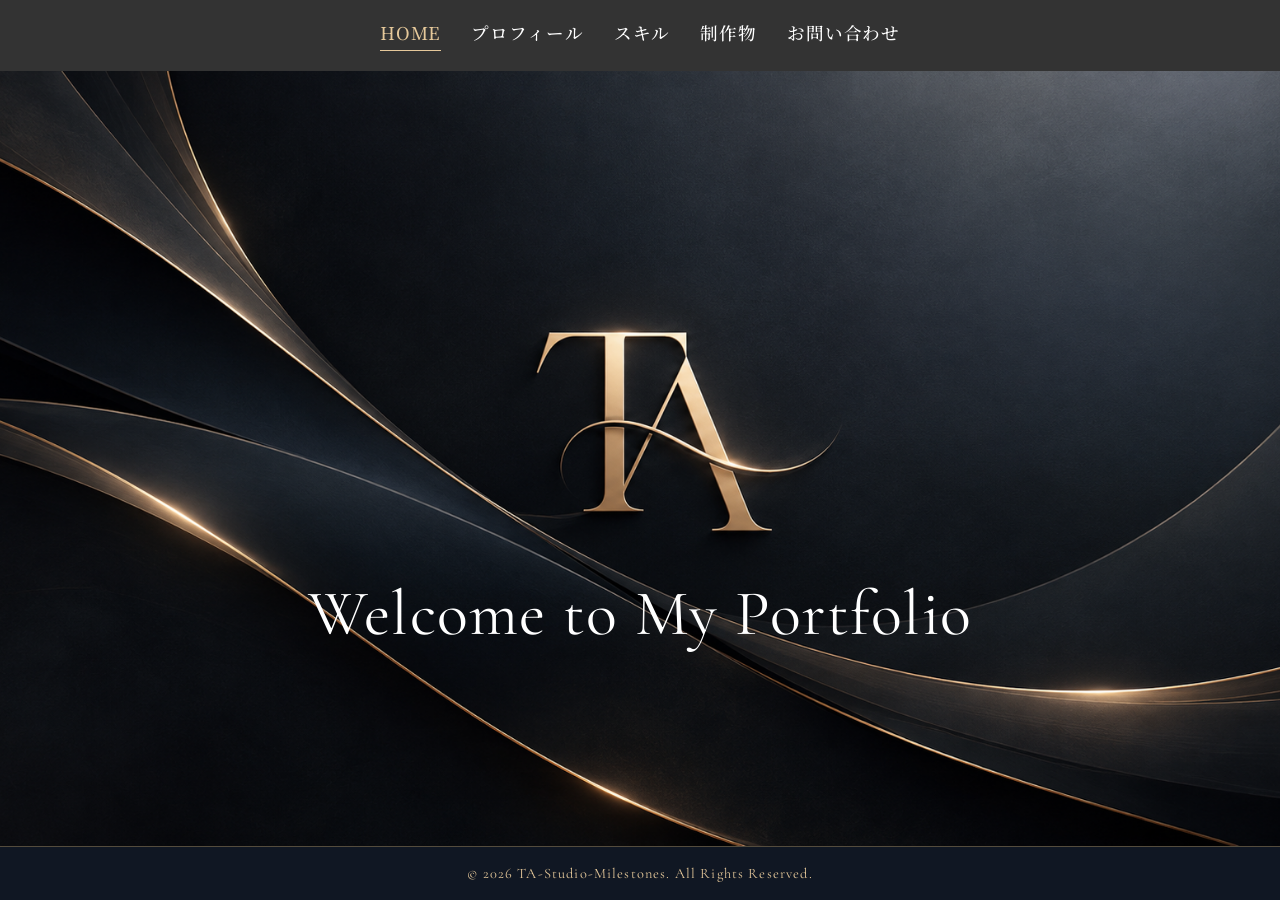
<file: index.html>
<!DOCTYPE html>
<html lang="ja">

    <head>
        <meta charset="UTF-8">
        <meta name="viewport"
              content="width=device-width, initial-scale=1.0">
        <link rel="stylesheet" href="css/style.css">

        <link rel="preconnect" href="https://fonts.googleapis.com">
        <link rel="preconnect" href="https://fonts.gstatic.com" crossorigin>
        <link href="https://fonts.googleapis.com/css2?family=Cormorant+Garamond:wght@400;500&family=Noto+Serif+JP:wght@400;500&display=swap" rel="stylesheet">

        <title>My Portfolio</title>
    </head>

    <body>
        <header>
            <!-- スマホ用メニューボタン -->
            <button class="menu-toggle"
                    type="button"
                    aria-label="メニューを開く"
                    aria-expanded="false"
                    aria-controls="global-nav">
                ☰
            </button>

            <!-- ナビゲーション -->
            <nav id="global-nav">
                <a href="index.html" class="active">HOME</a>
                <a href="profile.html">プロフィール</a>
                <a href="skills.html">スキル</a>
                <a href="works.html">制作物</a>
                <a href="contact.html">お問い合わせ</a>
            </nav>
        </header>

        <main>
            <section id="home">
                <div class="title-content   home-fade">

                    <img class="title-image" src="images/title.png" alt="タイトル">

                    <div class="title-text">
                        <h1>Welcome to My Portfolio</h1>
                    </div>

                </div>
            </section>
        </main>

        <!-- フッター -->
        <footer>
            <p>&copy; 2026 TA-Studio-Milestones. All Rights Reserved.</p>
        </footer>

        <script src="JS/menu.js"></script>
        <script src="JS/scroll.js"></script>
    </body>

</html>
</file>
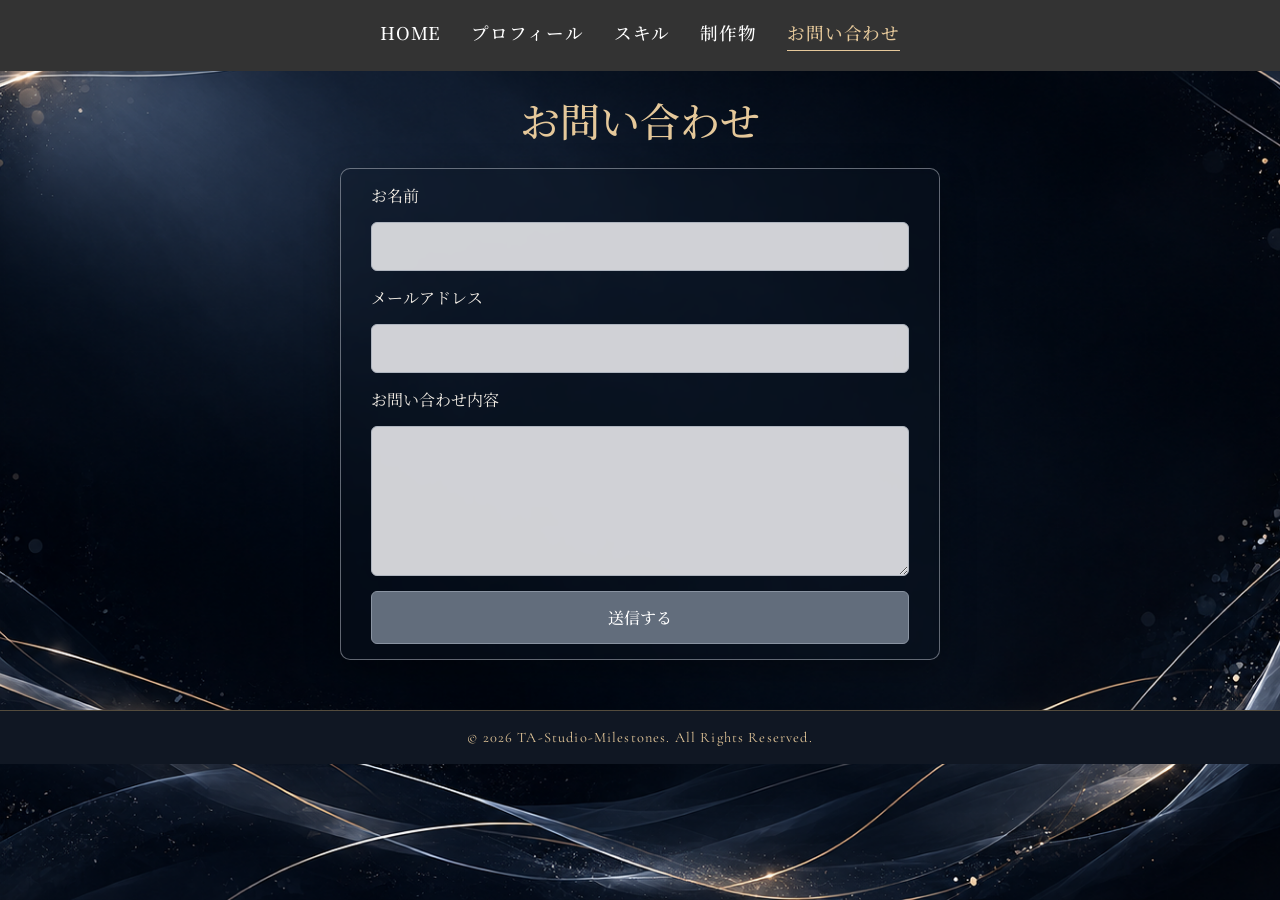
<file: contact.html>
<!DOCTYPE html>
<html lang="ja">

    <head>
        <meta charset="UTF-8">
        <meta name="viewport"
              content="width=device-width, initial-scale=1.0">
        <link rel="stylesheet" href="css/style.css">

        <link rel="preconnect" href="https://fonts.googleapis.com">
        <link rel="preconnect" href="https://fonts.gstatic.com" crossorigin>
        <link href="https://fonts.googleapis.com/css2?family=Cormorant+Garamond:wght@400;500&family=Noto+Serif+JP:wght@400;500&display=swap" rel="stylesheet">

        <title>Contact</title>
    </head>

    <body>
        <header>
            <!-- スマホ用メニューボタン -->
            <button class="menu-toggle"
                    type="button"
                    aria-label="メニューを開く"
                    aria-expanded="false"
                    aria-controls="global-nav">
                ☰
            </button>

            <!-- ナビゲーション -->
            <nav  id="global-nav">
                <a href="index.html">HOME</a>
                <a href="profile.html">プロフィール</a>
                <a href="skills.html">スキル</a>
                <a href="works.html">制作物</a>
                <a href="contact.html" class="active">お問い合わせ</a>
            </nav>
        </header>

        <main class="contact-container">
            <h2 class="contact-title">お問い合わせ</h2>

            <div class="contact-content">
                <form id="contact-form" action="https://formspree.io/f/xjygyeld" method="POST">

                    <label for="name">お名前</label>
                    <input type="text" id="name" name="name" required>

                    <label for="email">メールアドレス</label>
                    <input type="email" id="email" name="email" required>

                    <label for="message">お問い合わせ内容</label>
                    <textarea id="message" name="message" required></textarea>

                    <button type="submit">送信する</button>

                    <!-- 送信結果を表示 -->
                    <p id="form-status" role="status" aria-live="polite"></p>

                </form>
            </div>

        </main>

        <!-- フッター -->
        <footer>
            <p>&copy; 2026 TA-Studio-Milestones. All Rights Reserved.</p>
        </footer>

        <!-- ページ上部へ戻るボタン -->
        <button id="back-to-top" type="button" aria-label="ページ上部へ戻る">
            ↑
        </button>

        <script src="JS/menu.js"></script>
        <script src="JS/contact.js"></script>
        <script src="JS/back-to-top.js"></script>
    </body>

</html>
</file>
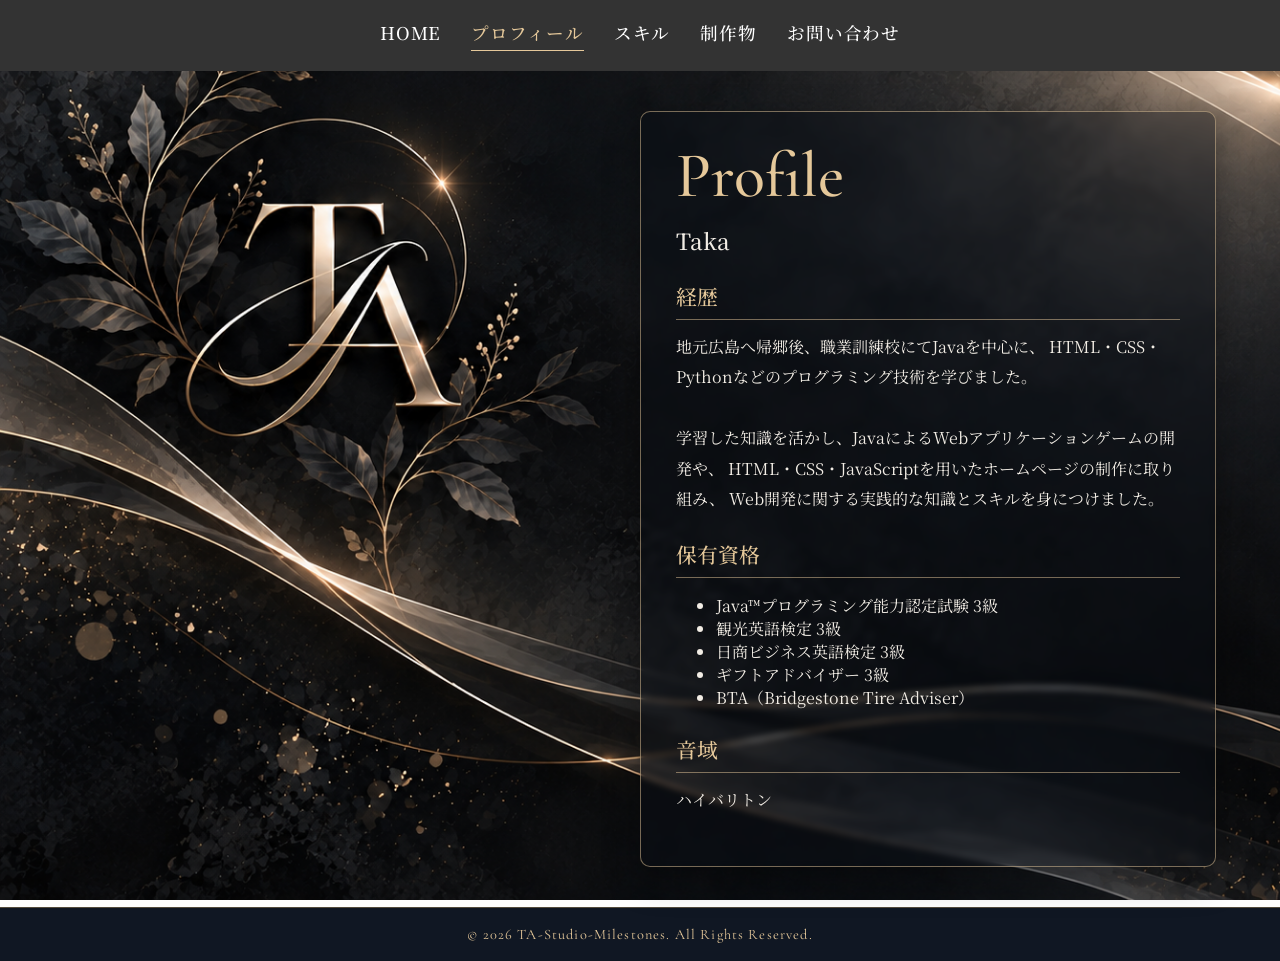
<file: profile.html>
<!DOCTYPE html>
<html lang="ja">

    <head>
        <meta charset="UTF-8">
        <meta name="viewport"
              content="width=device-width, initial-scale=1.0">
        <link rel="stylesheet" href="css/style.css">

        <link rel="preconnect" href="https://fonts.googleapis.com">
        <link rel="preconnect" href="https://fonts.gstatic.com" crossorigin>
        <link href="https://fonts.googleapis.com/css2?family=Cormorant+Garamond:wght@400;500&family=Noto+Serif+JP:wght@400;500&display=swap" rel="stylesheet">

        <title>Profile</title>
    </head>

    <body>
        <header>
            <!-- スマホ用メニューボタン -->
            <button class="menu-toggle"
                    type="button"
                    aria-label="メニューを開く"
                    aria-expanded="false"
                    aria-controls="global-nav">
                ☰
            </button>

            <!-- ナビゲーション -->
            <nav  id="global-nav">
                <a href="index.html">HOME</a>
                <a href="profile.html" class="active">プロフィール</a>
                <a href="skills.html">スキル</a>
                <a href="works.html">制作物</a>
                <a href="contact.html">お問い合わせ</a>
            </nav>
        </header>

        <main class="profile-container">
            <div class="profile-layout">

                <!-- プロフィール情報 -->
                <div class="profile-details  profile-fade">
                    <h2 class="profile-title">Profile</h2>
                    <h3 class="profile-name">Taka</h3>

                    <!--<section class="profile-section">
                        <h3>自己紹介</h3>
                        <p>
                            ここに自己紹介を書きます。
                        </p>
                    </section>-->

                    <section class="profile-section">
                        <h3>経歴</h3>
                        <p>
                            地元広島へ帰郷後、職業訓練校にてJavaを中心に、
                            HTML・CSS・Pythonなどのプログラミング技術を学びました。<br>
                            <br>
                            学習した知識を活かし、JavaによるWebアプリケーションゲームの開発や、
                            HTML・CSS・JavaScriptを用いたホームページの制作に取り組み、
                            Web開発に関する実践的な知識とスキルを身につけました。
                        </p>
                    </section>

                    <section class="profile-section">
                        <h3>保有資格</h3>
                        <ul>
                            <li>Java™プログラミング能力認定試験 3級</li>
                            <li>観光英語検定 3級</li>
                            <li>日商ビジネス英語検定 3級</li>
                            <li>ギフトアドバイザー 3級</li>
                            <li>BTA（Bridgestone Tire Adviser）</li>
                        </ul>
                    </section>

                    <section class="profile-section">
                        <h3>音域</h3>
                        <p>
                            ハイバリトン
                        </p>
                    </section>
                    
                </div>

            </div>
        </main>
        
        <!-- フッター -->
        <footer>
            <p>&copy; 2026 TA-Studio-Milestones. All Rights Reserved.</p>
        </footer>

        <!-- ページ上部へ戻るボタン -->
        <button id="back-to-top" type="button" aria-label="ページ上部へ戻る">
            ↑
        </button>

        <script src="JS/menu.js"></script>
        <script src="JS/scroll.js"></script>
        <script src="JS/back-to-top.js"></script>
    </body>

</html>
</file>
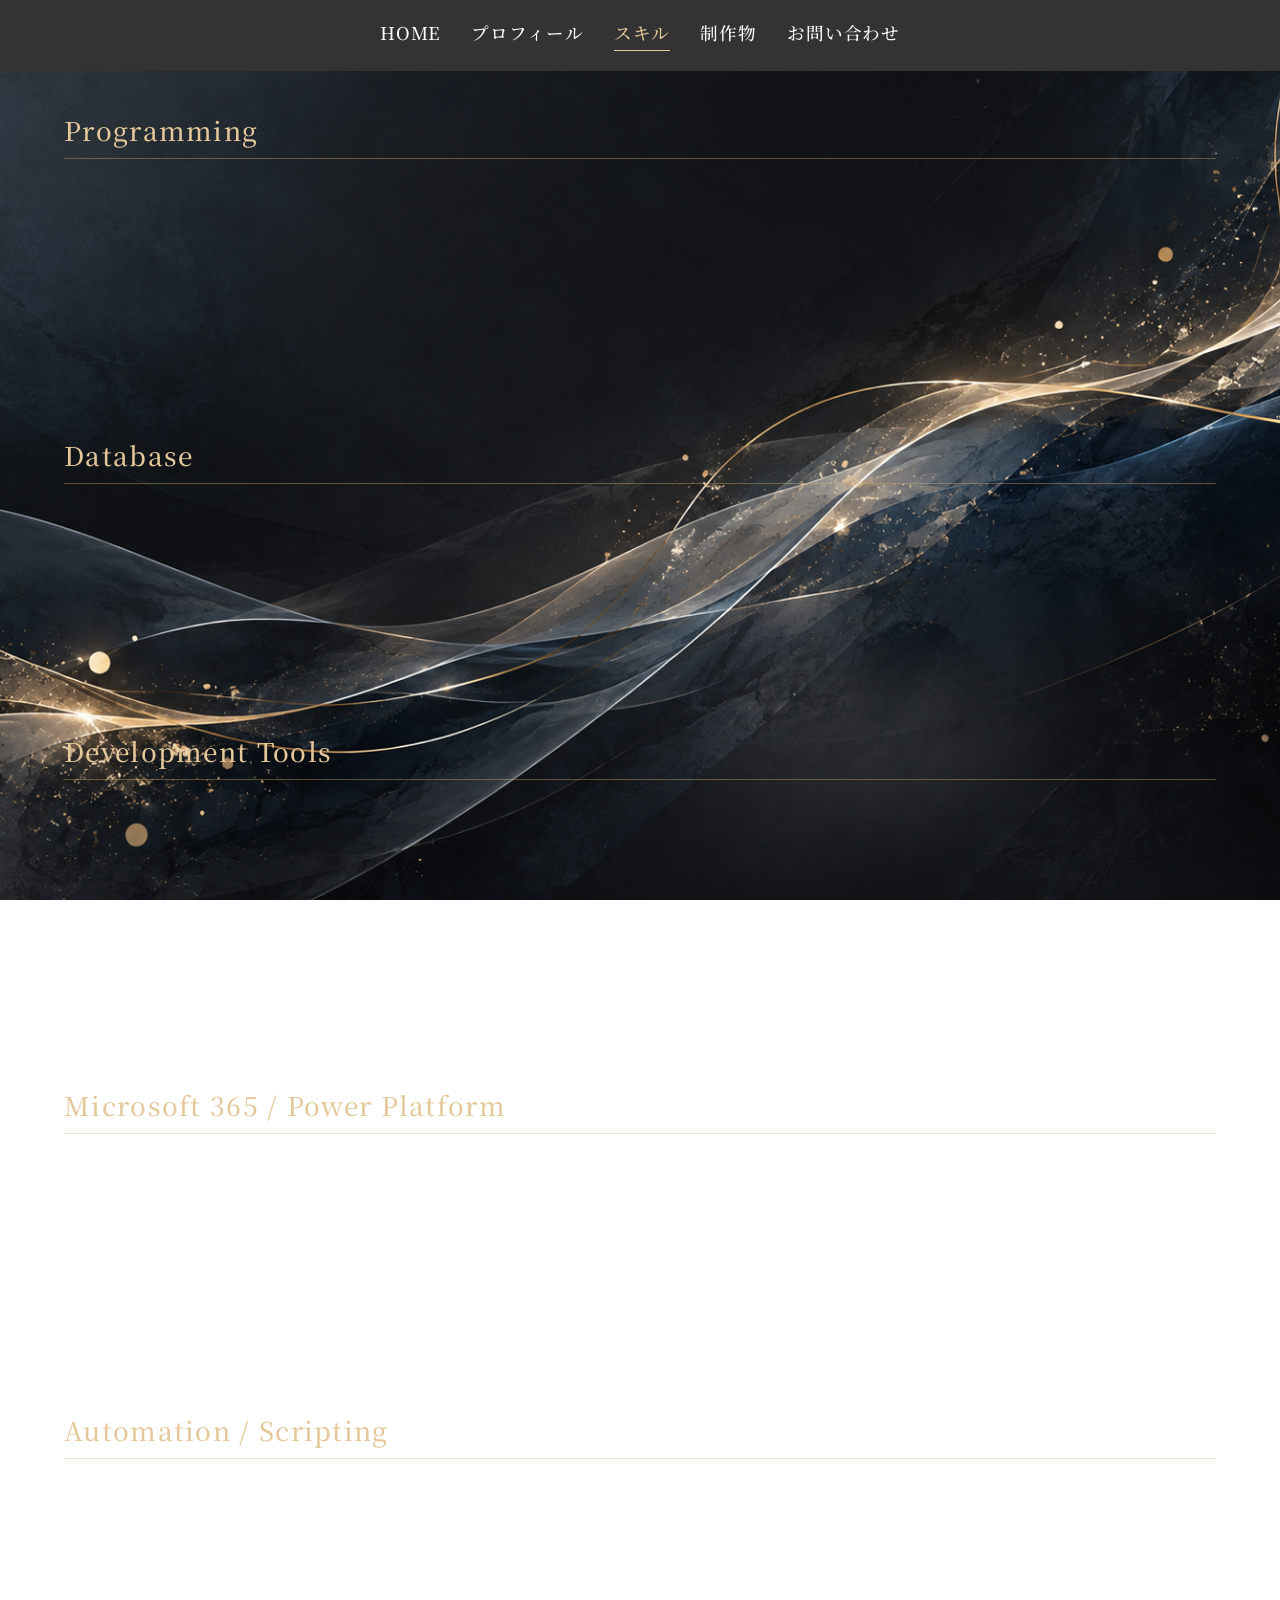
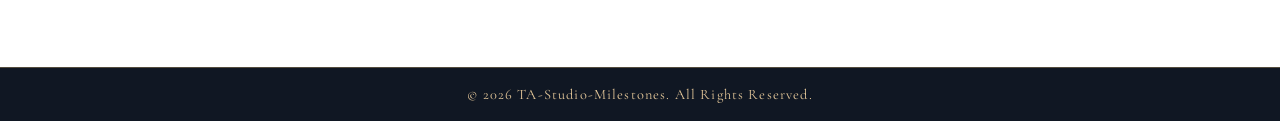
<file: skills.html>
<!DOCTYPE html>
<html lang="ja">

    <head>
        <meta charset="UTF-8">
        <meta name="viewport"
              content="width=device-width, initial-scale=1.0">
        <link rel="stylesheet" href="css/style.css">

        <link rel="preconnect" href="https://fonts.googleapis.com">
        <link rel="preconnect" href="https://fonts.gstatic.com" crossorigin>
        <link href="https://fonts.googleapis.com/css2?family=Cormorant+Garamond:wght@400;500&family=Noto+Serif+JP:wght@400;500&display=swap" rel="stylesheet">

        <title>Skills</title>
    </head>

    <body>
        <header>
            <!-- スマホ用メニューボタン -->
            <button class="menu-toggle"
                    type="button"
                    aria-label="メニューを開く"
                    aria-expanded="false"
                    aria-controls="global-nav">
                ☰
            </button>

            <!-- ナビゲーション -->
            <nav id="global-nav">
                <a href="index.html">HOME</a>
                <a href="profile.html">プロフィール</a>
                <a href="skills.html" class="active">スキル</a>
                <a href="works.html">制作物</a>
                <a href="contact.html">お問い合わせ</a>
            </nav>
        </header>

        <main class="skills-container">

            <h3 class="skill-category">Programming</h3>
            <div class="skill-list">

                <div class="skill-item">
                    <h4>HTML / CSS</h4>
                    <p>
                        Webサイトの制作、レスポンシブデザインの実装
                    </p>
                </div>
              
                <div class="skill-item">
                    <h4>JavaScript</h4>
                    <p>
                        Webページの動的表示、イベント処理、アニメーション、非同期通信の実装
                    </p>
                </div>

                <div class="skill-item">
                    <h4>Java</h4>
                    <p>
                        Servlet / JSPを使用したWebアプリケーション開発
                    </p>
                </div>

            </div>

            <h3 class="skill-category">Database</h3>
            <div class="skill-list">

                <div class="skill-item">
                    <h4>MySQL</h4>
                    <p>
                        データベース設計、データの保存・取得・更新処理
                    </p>
                </div>

                <div class="skill-item">
                    <h4>Oracle Database</h4>
                    <p>
                        SQLを使用したデータの登録・更新・削除処理
                    </p>
                </div>

            </div>

            <h3 class="skill-category">Development Tools</h3>
            <div class="skill-list">

                <div class="skill-item">
                    <h4>Git / GitHub</h4>
                    <p>
                        ソースコードのバージョン管理、GitHub Pagesを使用したWebサイトの公開
                    </p>
                </div>

                <div class="skill-item">
                    <h4>VS Code</h4>
                    <p>
                        HTML / CSS / JavaScriptを中心としたWebサイトの制作・編集
                    </p>
                </div>

                <div class="skill-item">
                    <h4>Eclipse</h4>
                    <p>
                        JavaによるWebアプリケーションの開発・デバッグ、HTML / CSSを使用したWebサイト制作
                    </p>
                </div>

            </div>

            <h3 class="skill-category">Microsoft 365 / Power Platform</h3>
            <div class="skill-list">

                <div class="skill-item">
                    <h4>Power Automate</h4>
                    <p>
                        タスクの自動生成、期限通知などの業務フロー構築
                    </p>
                </div>

                <div class="skill-item">
                    <h4>Power Apps</h4>
                    <p>
                        Microsoft Listsと連携した業務用アプリの作成
                    </p>
                </div>

                <div class="skill-item">
                    <h4>Microsoft Lists</h4>
                    <p>
                        タスク管理リストの設計・作成、スケジュール管理
                    </p>
                </div>

                <div class="skill-item">
                    <h4>SharePoint</h4>
                    <p>
                        業務データの共有、アクセス権限の設定・管理
                    </p>
                </div>

            </div>

            <h3 class="skill-category">Automation / Scripting</h3>
            <div class="skill-list">

                <div class="skill-item">
                    <h4>PowerShell</h4>
                    <p>
                        ファイルの一括コピー・文字列置換、ログ出力の自動化
                    </p>
                </div>

                <div class="skill-item">
                    <h4>VBA</h4>
                    <p>
                        Excelを使用した定型業務の効率化・自動化
                    </p>
                </div>

            </div>
        </main>

        <!-- フッター -->
        <footer>
            <p>&copy; 2026 TA-Studio-Milestones. All Rights Reserved.</p>
        </footer>

        <!-- ページ上部へ戻るボタン -->
        <button id="back-to-top" type="button" aria-label="ページ上部へ戻る">
            ↑
        </button>

        <script src="JS/menu.js"></script>
        <script src="JS/scroll.js"></script>
        <script src="JS/modal.js" defer></script>
        <script src="JS/back-to-top.js"></script>
    </body>

</html>
</file>
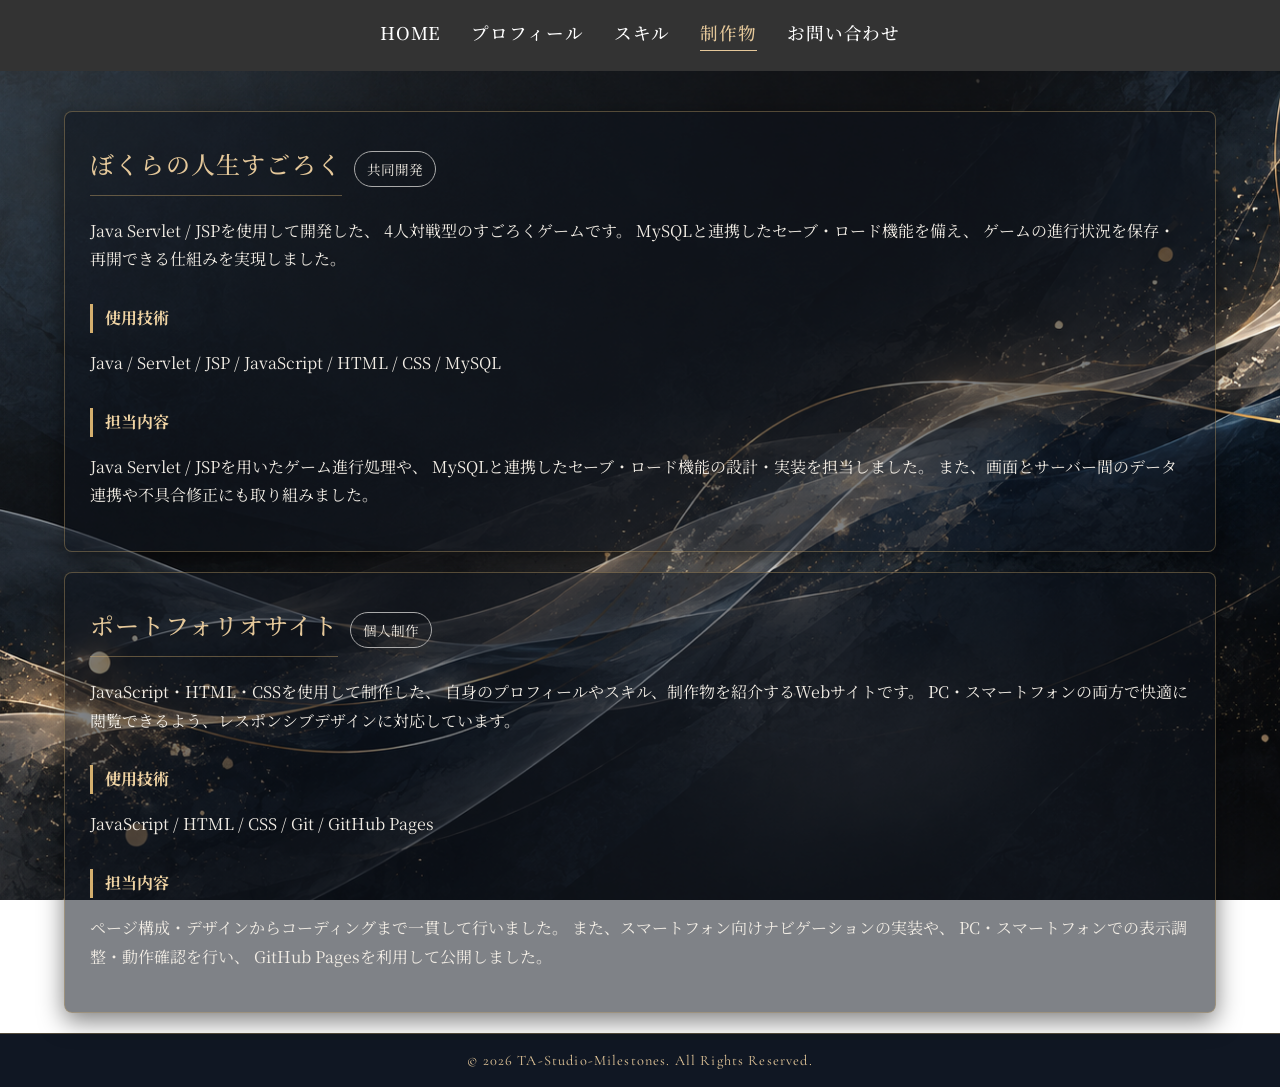
<file: works.html>
<!DOCTYPE html>
<html lang="ja">

    <head>
        <meta charset="UTF-8">
        <meta name="viewport"
              content="width=device-width, initial-scale=1.0">
        <link rel="stylesheet" href="css/style.css">

        <link rel="preconnect" href="https://fonts.googleapis.com">
        <link rel="preconnect" href="https://fonts.gstatic.com" crossorigin>
        <link href="https://fonts.googleapis.com/css2?family=Cormorant+Garamond:wght@400;500&family=Noto+Serif+JP:wght@400;500&display=swap" rel="stylesheet">

        <title>Works</title>
    </head>

    <body>
        <header>
            <!-- スマホ用メニューボタン -->
            <button class="menu-toggle"
                    type="button"
                    aria-label="メニューを開く"
                    aria-expanded="false"
                    aria-controls="global-nav">
                ☰
            </button>

            <!-- ナビゲーション -->
            <nav id="global-nav">
                <a href="index.html">HOME</a>
                <a href="profile.html">プロフィール</a>
                <a href="skills.html">スキル</a>
                <a href="works.html" class="active">制作物</a>
                <a href="contact.html">お問い合わせ</a>
            </nav>
        </header>

        <main class="works-container">

            <div class="work-list">
                <div class="work-item">
                    <div class="work-heading">
                        <h3 class="work-category">ぼくらの人生すごろく</h3>
                        <p class="work-type">共同開発</p>
                    </div>

                    <p>
                        Java Servlet / JSPを使用して開発した、
                        4人対戦型のすごろくゲームです。
                        MySQLと連携したセーブ・ロード機能を備え、
                        ゲームの進行状況を保存・再開できる仕組みを実現しました。
                    </p>

                    <h4>使用技術</h4>
                    <p>
                        Java / Servlet / JSP / JavaScript / HTML / CSS / MySQL
                    </p>

                    <h4>担当内容</h4>
                    <p>
                        Java Servlet / JSPを用いたゲーム進行処理や、
                        MySQLと連携したセーブ・ロード機能の設計・実装を担当しました。
                        また、画面とサーバー間のデータ連携や不具合修正にも取り組みました。
                    </p>
                </div>

                <div class="work-item">
                    <div class="work-heading">
                        <h3 class="work-category">ポートフォリオサイト</h3>
                        <p class="work-type">個人制作</p>
                    </div>
                    
                    <p>
                        JavaScript・HTML・CSSを使用して制作した、
                        自身のプロフィールやスキル、制作物を紹介するWebサイトです。
                        PC・スマートフォンの両方で快適に閲覧できるよう、レスポンシブデザインに対応しています。
                    </p>

                    <h4>使用技術</h4>
                    <p>
                        JavaScript / HTML / CSS / Git / GitHub Pages
                    </p>

                    <h4>担当内容</h4>
                    <p>
                        ページ構成・デザインからコーディングまで一貫して行いました。
                        また、スマートフォン向けナビゲーションの実装や、
                        PC・スマートフォンでの表示調整・動作確認を行い、
                        GitHub Pagesを利用して公開しました。
                    </p>

                </div>

            </div>
        </main>

        <!-- フッター -->
        <footer>
            <p>&copy; 2026 TA-Studio-Milestones. All Rights Reserved.</p>
        </footer>

        <!-- ページ上部へ戻るボタン -->
        <button id="back-to-top" type="button" aria-label="ページ上部へ戻る">
            ↑
        </button>

        <script src="JS/menu.js"></script>
        <script src="JS/scroll.js"></script>
        <script src="JS/modal.js" defer></script>
        <script src="JS/back-to-top.js"></script>
    </body>

</html>
</file>
<file: css/style.css>
/* JSへ渡す設定値 */
:root {
    --is-mobile: 0;

    /* PCのモーダル拡大率 */
    --modal-scale: 1.1;
}

* {
    box-sizing: border-box;
}


header {
    position: sticky;
    top: 0;
    z-index: 100;
    padding: 20px;
    background-color: #333;
}

/* PC・タブレットではボタンを非表示 */
.menu-toggle {
    display: none;
}

nav {
    display: flex;
    justify-content: center;
    gap: 40px;
}

nav a {
    font-family: "Noto Serif JP", serif;
    font-size: 1.1rem;
    font-weight: 500;
    letter-spacing: 0.05em;
    color: white;
    text-decoration: none;
    white-space: nowrap;
}

nav a.active {
    color: #E5C89A;
    border-bottom: 1px solid #E5C89A;
    padding-bottom: 5px;
}


body {
    font-family: Arial, sans-serif;
    margin: 0;
}

section {
    padding: 80px 20px;
}

h1 {
    font-family: "Cormorant Garamond", serif;
    font-size: clamp(32px, 5vw, 64px);
    font-weight: 400;
    letter-spacing: 0.02em;
}


#home {
    padding: 0;
    flex: 1;
    min-height: 0;
    display: flex;
    justify-content: center;
    align-items: center;
    overflow: hidden;
    background-color: #000;
}

body:has(#home) {
    min-height: 100dvh;
    display: flex;
    flex-direction: column;
}

body:has(#home) main {
    flex: 1;
    display: flex;
    flex-direction: column;
    min-height: 0;
}

.title-content {
    position: relative;
    width: 100%;
    flex: 1;
    min-height: 0;
    overflow: hidden;
    align-self: stretch;
}

.title-image {
    position: absolute;
    inset: 0;
    width: 100%;
    height: 100%;
    max-width: none;
    object-fit: cover;
    object-position: center;
    display: block;
    z-index: 0;
}

.title-text {
    position: absolute;
    z-index: 1;
    top: 70%;
    left: 50%;
    text-align: center;
    width: 100%;
    color: white;
    transform: translate(-50%, -50%);
}

body:has(.profile-container) {
    min-height: 100dvh;
    background-image: url("../images/profile-background.png");
    background-size: cover;
    background-position: center;
    background-repeat: no-repeat;
    background-attachment: fixed;
}

.profile-container {
    width: 100%;
    min-height: calc(100dvh - 85px);
    padding: 40px 5%;
}

/* 左側のロゴを避けて右側に配置 */
.profile-layout {
    display: flex;
    justify-content: flex-end;
}

/* プロフィール情報全体 */
.profile-details {
    width: 60%;
    max-width: 850px;
    color: #F2EDE5;
    font-family: "Noto Serif JP", serif;

    /* 内側の枠 */
    padding: 25px 35px;
    background-color: rgba(10, 15, 25, 0.35);
    border: 1px solid rgba(229, 200, 154, 0.5);
    border-radius: 10px;
    box-shadow: 0 12px 35px rgba(0, 0, 0, 0.35);
    backdrop-filter: blur(3px);
}

.profile-title {
    color: #E5C89A;
    font-family: "Cormorant Garamond", serif;
    font-size: clamp(48px, 5vw, 76px);
    font-weight: 500;
    margin: 0 0 10px;
}

.profile-name {
    color: #F2EDE5;
    font-size: 1.4rem;
    font-weight: 500;
    margin: 0 0 25px;
}

/* 各項目 */
.profile-section {
    padding: 0;
    margin-bottom: 25px;
}

.profile-section h3 {
    color: #E5C89A;
    font-size: 1.3rem;
    font-weight: 500;
    margin: 0 0 12px;
    padding-bottom: 8px;
    border-bottom: 1px solid rgba(229, 200, 154, 0.5);
}

.profile-section p {
    color: #F2EDE5;
    font-size: 1rem;
    line-height: 1.9;
    margin: 0;
}

body:has(.skills-container),
body:has(.works-container)  {
    background-image: url("../images/background.png");
    background-size: cover;
    background-position: center;
    background-repeat: no-repeat;
    background-attachment: fixed;
}

.skills-container {
    width: 90%;
    max-width: 1200px;
    margin: 0 auto;
}

.skill-category ,
.work-category {
    color: #E5C89A;
    font-family: "Noto Serif JP", serif;
    font-size: clamp(20px, 2.5vw, 26px);
    font-weight: 500;
    letter-spacing: 0.05em;
    margin-top: 40px;
    margin-bottom: 20px;
    padding-bottom: 10px;
    border-bottom: 1px solid rgba(212, 175, 110, 0.4);
}

.skill-list {
    display: flex;
    gap: 20px;
    flex-wrap: wrap;
    align-items: stretch;
}

.skill-item ,
.work-item {
    flex: 1 1 200px;
    padding: 25px;
    margin-bottom: 20px;
    color: #F2EDE5;
    font-family: "Noto Serif JP", serif;
    font-size: 1rem;
    line-height: 1.8;
    border: 1px solid rgba(212, 175, 110, 0.35);
    border-radius: 8px;
    box-shadow: 0 8px 24px rgba(0, 0, 0, 0.5);
    background-color: rgba(15, 20, 30, 0.53);
    transition: transform 0.3s ease,
                border-color 0.3s ease,
                box-shadow 0.3s ease;
}

.skill-item h4,
 .work-item h4 {
    color: #F0D4A4;
}

.skill-item:hover ,
.work-item:hover {
    transform: translateY(-5px);
    border-color: rgba(212, 175, 110, 0.85);
    box-shadow: 0 10px 30px rgba(212, 175, 110, 0.2);
    cursor: pointer;
}

.works-container {
    width: 90%;
    max-width: 1200px;
    margin: 0 auto;
    padding-top: 40px;
}

.work-heading {
    display: flex;
    align-items: center;
    gap: 12px;
    margin-bottom: 10px;
}

.work-item h3 {
    font-size: 1.5rem;
    margin: 0;
}

.work-item h4 {
    border-left: 3px solid #D4AF6E;
    padding-left: 12px;
    margin-top: 30px;
    margin-bottom: 12px;
}

.work-type {
    display: inline-block;
    padding: 5px 12px;
    border: 1px solid #aaa;
    border-radius: 20px;
    font-size: 0.85rem;
}

.contact-container {
    width: 90%;
    max-width: 1200px;
    margin: 0 auto;
    font-family: "Noto Serif JP", serif;
    color: #F2EDE5;
}

body:has(.contact-container)  {
    background-image: url("../images/form-background.png");
    background-size: cover;
    background-position: center;
    background-repeat: no-repeat;
    background-attachment: fixed;
}

.contact-title {
    font-size: 2.5rem;
    text-align: center;
    margin: 20px 0;
    font-weight: 500;
    color: #E5C89A;
}

/* お問い合わせフォーム全体 */
.contact-content form {
    display: flex;
    flex-direction: column;
    gap: 15px;
    width: 100%;
    max-width: 600px;
    margin: 0 auto 50px;
    padding: 15px 30px;

    /* 半透明のネイビー */
    background-color: rgba(15, 23, 38, 0.3);

    /* シルバー系の枠線 */
    border: 1.5px solid rgba(190, 195, 205, 0.5);
    border-radius: 10px;

    /* 立体感 */
    box-shadow: 0 12px 35px rgba(0, 0, 0, 0.3);

    /* 背景をぼかす */
    backdrop-filter: blur(3px);
}

/* 入力欄 */
.contact-content input,
.contact-content textarea {
    font-family: "Noto Serif JP", serif;
    font-size: 1rem;
    width: 100%;
    padding: 12px;
    background-color: rgba(220, 221, 224, 0.95);
    color: #202020;
    border: 1px solid #AEB4BE;
    border-radius: 6px;
}

.contact-content textarea {
    min-height: 150px;
    resize: vertical;
}

.contact-content input:focus,
.contact-content textarea:focus {
    outline: none;
    border-color: #888585;
    box-shadow: 0 0 5px rgba(0, 0, 0, 0.15);
}

/* 送信ボタン */
.contact-content button {
    padding: 14px 30px;
    background-color: #626D7C;
    color: #FFFFFF;
    border: 1px solid #8993A1;
    border-radius: 6px;
    font-family: "Noto Serif JP", serif;
    font-size: 1rem;
    font-weight: 500;
    cursor: pointer;
    transition: background-color 0.3s ease,
                box-shadow 0.3s ease;
}

.contact-content button:hover:not(:disabled) {
    background-color: #747e8d;
    box-shadow: 0 0 12px rgba(190, 195, 205, 0.281);
}

/* 送信中のボタン */
.contact-content button:disabled {
    opacity: 0.5;
    cursor: not-allowed;
}

/* お問い合わせフォームの送信結果 */
#form-status {
    margin-top: 10px;
    text-align: center;
    font-size: 1rem;
    line-height: 1.8;
}

#form-status:empty {
    display: none;
}

/* 送信成功 */
#form-status.success {
    color: #D4AF6E;
    font-weight: 500;
}

/* 送信失敗 */
#form-status.error {
    color: #D96C6C;
    font-weight: 500;
}


/* フッター */
footer {
    padding: 18px 20px;
    background-color: #101723;
    border-top: 1px solid rgba(212, 175, 110, 0.35);
    text-align: center;
}

footer p {
    margin: 0;
    color: #E5C89A;
    font-family: "Cormorant Garamond", serif;
    font-size: 0.9rem;
    letter-spacing: 0.08em;
}


/* HOME専用フェードイン */
.home-fade {
    opacity: 0;
    transition: opacity 3.5s ease;
}

/* HOME表示時 */
.home-fade.is-visible {
    opacity: 1;
}

/* プロフィール専用フェードイン */
.profile-fade {
    opacity: 0;
    transition: opacity 2.0s ease;
}

/* プロフィール表示時 */
.profile-fade.is-visible {
    opacity: 1;
}

/* スクロール時のフェードイン */
.fade-in {
    opacity: 0;
    transform: translateX(30px);
    transition: opacity 1.0s ease,
                transform 1.0s ease;
}

/* 画面内に入ったとき */
.fade-in.is-visible {
    opacity: 1;
    transform: translateX(0);
}

/* 表示済みカードのホバー */
.fade-in.is-visible:hover {
    transform: translateY(-5px);
}


/* モーダル表示時の背景 */
.modal-overlay {
    position: fixed;
    inset: 0;
    z-index: 1000;
    overflow: auto;
    padding: 20px;
    display: flex;
    background-color: rgba(0, 0, 0, 0.75);
}

/* 拡大後の領域を確保して中央配置 */
.modal-wrapper {
    flex-shrink: 0;
    margin: auto;
}

/* 拡大表示するカード */
.modal-content,
.modal-content:hover {
    flex: none;
    max-width: none;
    max-height: none;
    margin: 0;
    opacity: 1;
    transform: scale(var(--modal-scale));
    transform-origin: top left;
    transition: none;
    cursor: default;
}


/* ページ上部へ戻るボタン */
#back-to-top {
    position: fixed;
    right: 15px;
    bottom: 15px;
    z-index: 900;
    width: 50px;
    height: 50px;
    border: 1px solid #D4AF6E;
    border-radius: 50%;
    background-color: rgba(15, 20, 30, 0.9);
    color: #E5C89A;
    font-size: 24px;
    cursor: pointer;
    opacity: 0;
    visibility: hidden;
    transform: translateY(15px);
    transition: opacity 0.3s ease,
                transform 0.3s ease,
                visibility 0.3s ease;
}

/* スクロール後に表示 */
#back-to-top.is-visible {
    opacity: 1;
    visibility: visible;
    transform: translateY(0);
}

/* マウスを乗せたとき */
#back-to-top:hover {
    background-color: #D4AF6E;
    color: #101723;
}


/* タブレット用 */
@media (min-width: 769px) and (max-width: 1366px) {
    :root {
        --modal-scale: 1;
    }

    nav {
        flex-wrap: wrap;
        gap: 20px 30px;
    }

    body:has(.profile-container) {
        background-position: left center;
    }

    .profile-details {
        width: 50%;
    }
}


/*携帯用*/
@media (max-width: 768px) {
    :root {
        --is-mobile: 1;
    }

    header {
        position: sticky;
        top: 0;
        z-index: 100;
    }

     /* ハンバーガーボタン */
    .menu-toggle {
        display: block;
        margin-left: auto;
        width: 44px;
        height: 44px;
        font-size: 26px;
        color: #E5C89A;
        background: transparent;
        border: 1px solid #D4AF6E;
        border-radius: 6px;
        cursor: pointer;
    }

    /* 閉じた状態 */
    #global-nav {
        display: none;
    }

    /* 開いた状態 */
    #global-nav.is-open {
        display: flex;
        flex-direction: column;
        align-items: stretch;
        gap: 0;
        padding-top: 15px;
    }

    /* 各メニュー */
    #global-nav a {
        display: block;
        padding: 14px 10px;
        text-align: center;
        border-bottom: 1px solid rgba(212, 175, 110, 0.25);
    }
    
    body:has(.profile-container) {
        background-attachment: scroll;
        background-position: left center;
    }

    .profile-container {
        padding: 30px 6%;
    }

    .profile-details {
        padding: 20px 18px;
        width: 100%;
        max-width: none;
    }

    .profile-title {
        font-size: 3rem;
    }

    .profile-section h3 {
        font-size: 1.2rem;
    }
    
    .profile-section ul {
        margin: 0;
        padding-left: 25px;
        color: #F2EDE5;
        font-size: 1rem;
        line-height: 2;
    }

    .skill-list {
        flex-direction: column;
    }

    .skill-item {
        flex: none;
        width: 100%;
        margin-bottom: 0;
    }

    .work-heading {
        flex-direction: column;
        align-items: flex-start;
        gap: 10px;
    }

    .skill-item,
    .work-item,
    .skill-item:hover,
    .work-item:hover {
        cursor: default;
        transform: none;
    }

    #back-to-top {
        width: 44px;
        height: 44px;
    }

    /* お問い合わせページのスマホ対応 */
    .contact-container {
        width: 92%;
    }

    .contact-title {
        font-size: 1.8rem;
        margin: 30px 0;
    }

    .contact-content form {
        gap: 12px;
        padding: 15px 20px;
    }
}
</file>
